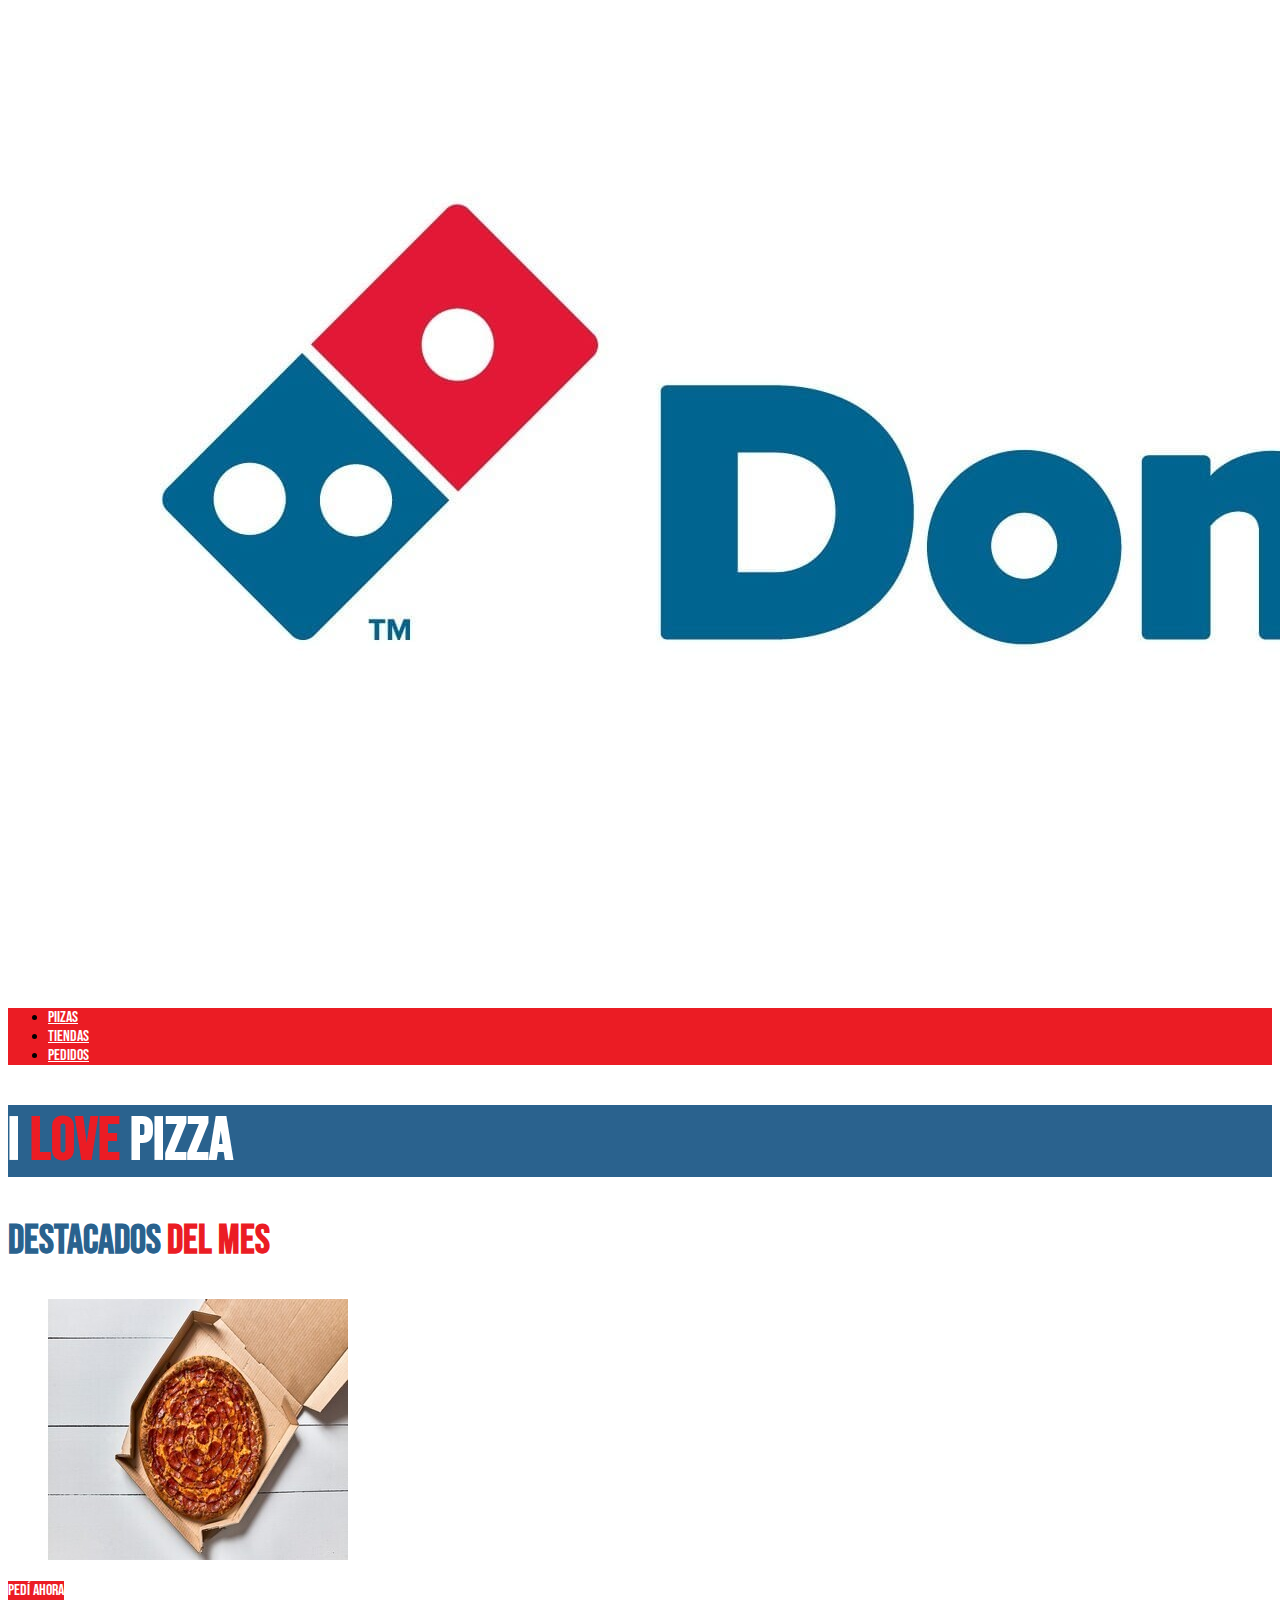
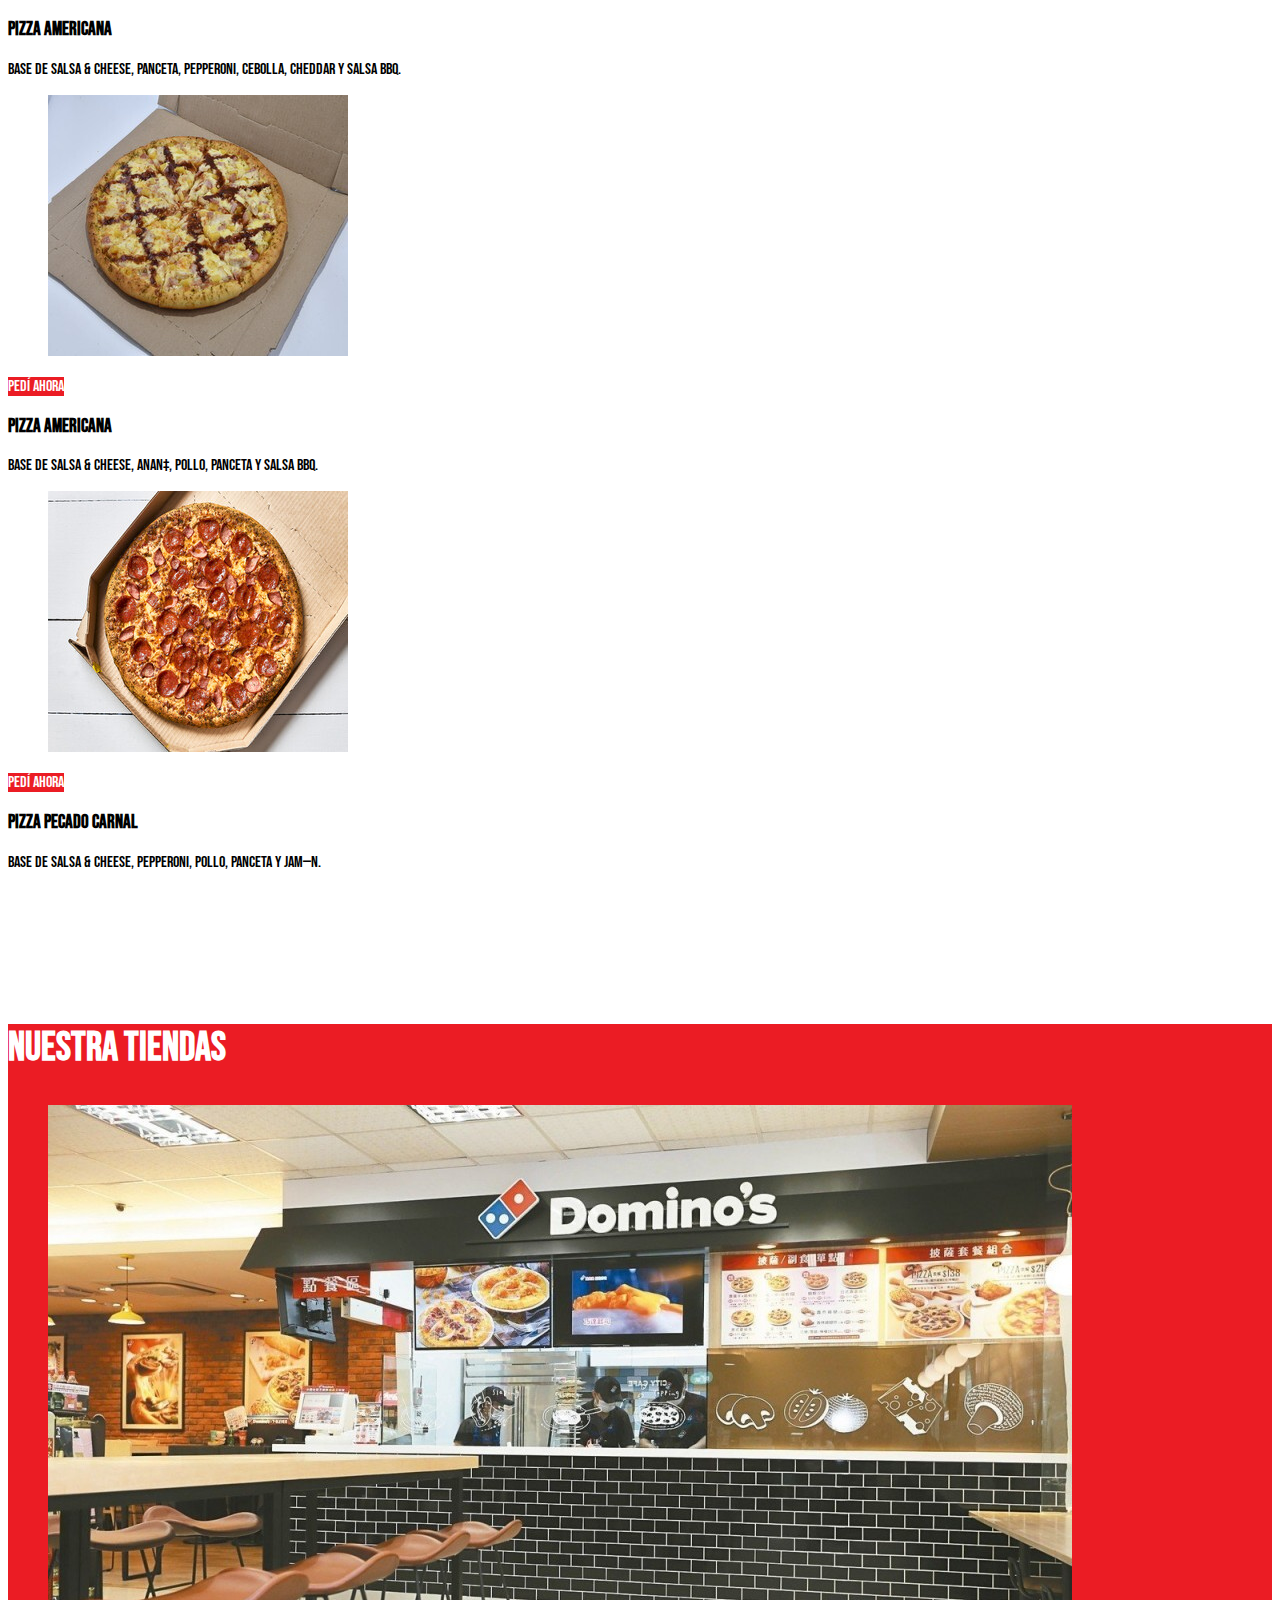
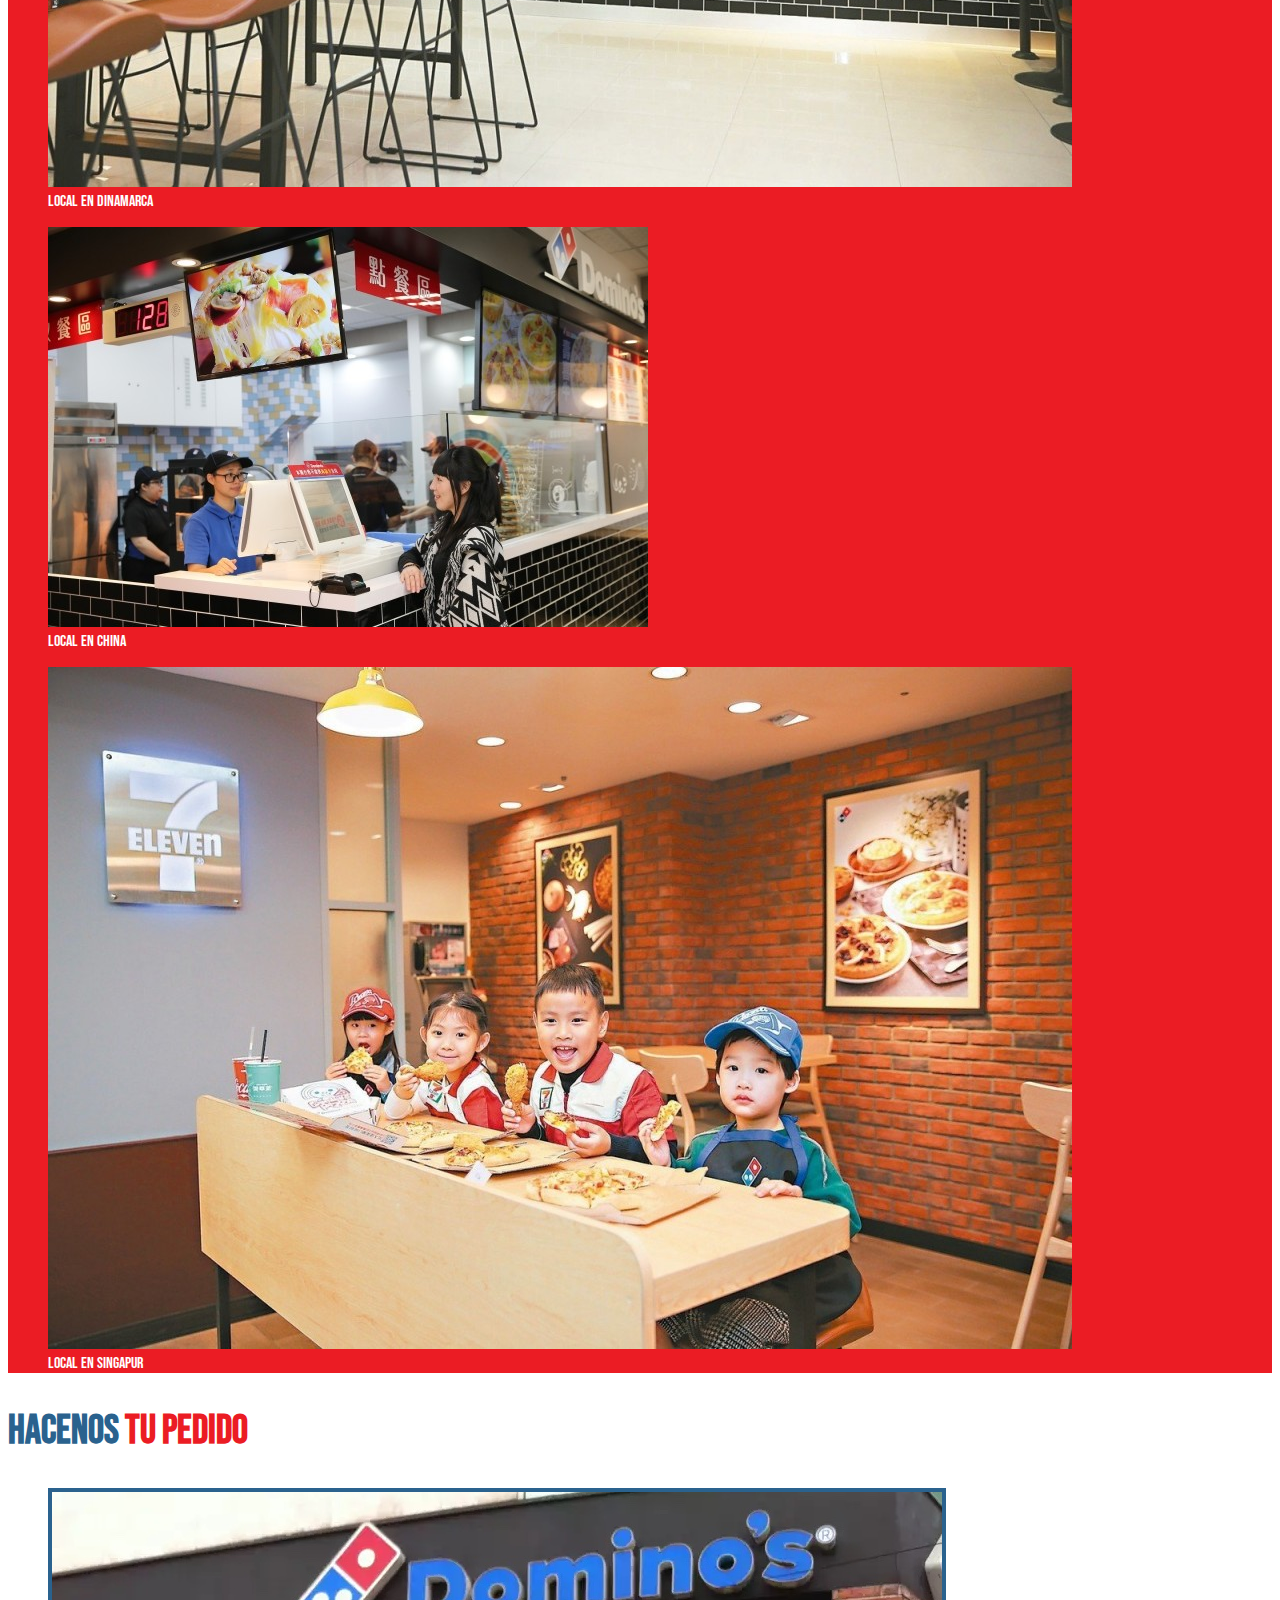
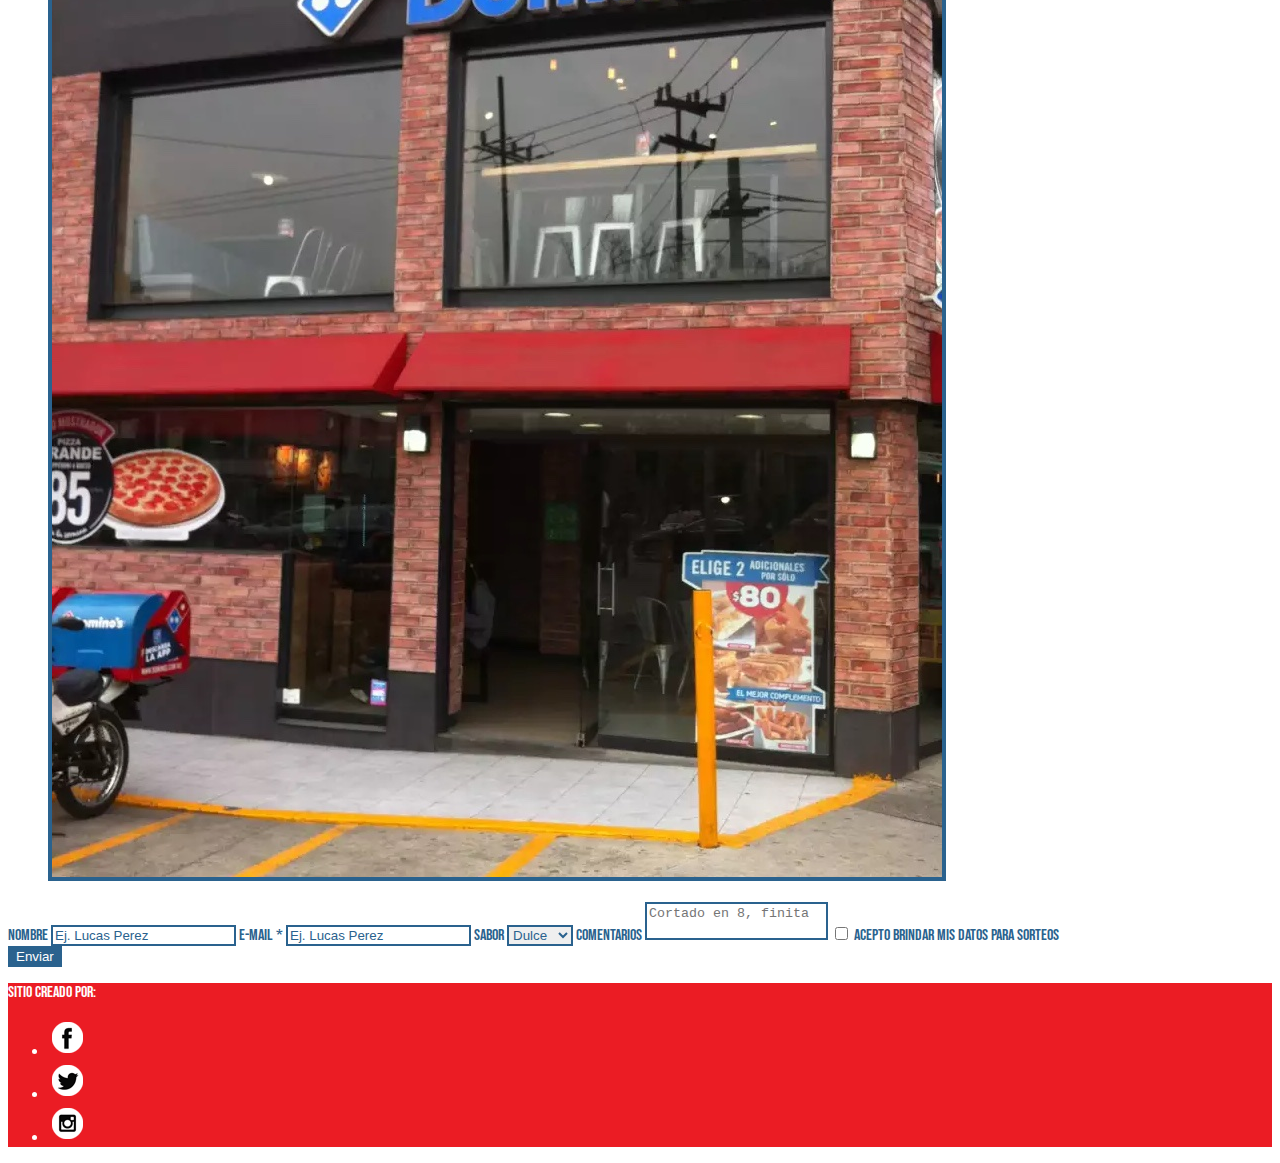
<file: dominos/index.html>
<!DOCTYPE html>
<html lang="en">
<head>
    <meta charset="UTF-8">
    <meta name="viewport" content="width=device-width, initial-scale=1.0">
    <title>Document</title>
    <link href="https://cdn.jsdelivr.net/npm/bootstrap@5.3.2/dist/css/bootstrap.min.css" rel="stylesheet" integrity="sha384-T3c6CoIi6uLrA9TneNEoa7RxnatzjcDSCmG1MXxSR1GAsXEV/Dwwykc2MPK8M2HN" crossorigin="anonymous">
    <script src="https://cdn.jsdelivr.net/npm/bootstrap@5.3.2/dist/js/bootstrap.bundle.min.js" integrity="sha384-C6RzsynM9kWDrMNeT87bh95OGNyZPhcTNXj1NW7RuBCsyN/o0jlpcV8Qyq46cDfL" crossorigin="anonymous"></script>
    <link rel="stylesheet" href="./estilos/estilos.css">
</head>
<body>
    <!-- header -->
    <div class="container-fluid">
        <header class="row text-center justify-content-center py-3">
            <figure class="col-8">
                <img src="./img/logo.jpg" alt="" class="w-75 img-fluid">
            </figure>
            <nav class="col-10">
                <ul class="list-inline list-unstyled m-0 p-2">
                    <li class="list-inline-item">
                        <a href="#" class="text-decoration-none">PIIZAS</a>
                    </li>
                    <li class="list-inline-item">
                        <a href="#" class="text-decoration-none">TIENDAS</a>
                    </li>
                    <li class="list-inline-item">
                        <a href="#" class="text-decoration-none">PEDIDOS</a>
                    </li>
                </ul>
            </nav>
        </header>
    </div>


    <!-- va de lado a lado con padding -->
    <main class="container-fluid">

        <!-- i love pizza -->
        <section class="row py-4">
            <h1 class="col-12 text-center m-0">I <span>LOVE</span> PIZZA</h1>
        </section>

        <!-- destacados del mes -->
        <section class="row justify-content-center p-3">
            <h2 class="col-lg-12 col-md-12 col-sm-12 text-center">Destacados <span>del mes</span></h2>
            <article class="col-lg-3 col-md-4 col-sm-6">
                <figure>
                    <img src="./img/pizza-americana.jpeg" alt="" class="img-fluid w-100">
                </figure>
                <a href="#" class="p-2 mt-3 w-100 text-center text-uppercase text-decoration-none d-block">Pedí ahora</a>
                <h3>Pizza americana</h3>
                <p>Base de Salsa & Cheese, Panceta, Pepperoni, Cebolla, Cheddar y Salsa BBQ.</p>
            </article>

            <article class="col-lg-3 col-md-4 col-sm-6">
                <figure>
                    <img src="./img/pizza-hawaiana.jpeg" alt="" class="img-fluid w-100">
                </figure>
                <a href="#" class="p-2 mt-3 w-100 text-center text-uppercase text-decoration-none d-block">Pedí ahora</a>
                <h3>Pizza americana</h3>
                <p>Base de Salsa & Cheese, Anan‡, Pollo, Panceta y Salsa BBQ.</p>
            </article>

            <article class="col-lg-3 col-md-4 col-sm-10 d-sm-none d-md-block">
                <figure>
                    <img src="./img/pizza-pecado.jpeg" alt="" class="img-fluid w-100">
                </figure>
                <a href="#" class="p-2 mt-3 w-100 text-center text-uppercase text-decoration-none d-block">Pedí ahora</a>
                <h3>Pizza Pecado carnal</h3>
                <p>Base de Salsa & Cheese, Pepperoni, Pollo, Panceta y Jam—n.</p>
            </article>
        </section>

        <!-- mm que sabor, oculto en xs -->
        <section class="row py-md-4">
            <h1 class="col-md-12 text-center m-0 d-none d-md-block">MM QUE SABOR</h1>
        </section>

        <!-- tiendas -->
        <section class="row justify-content-center">
            <h2 class="col-lg-12 text-center">Nuestra tiendas</h2>
            <figure class="col-6 col-md-3">
                <img src="./img/local-1.jpeg" alt="" class="img-fluid">
                <figcaption>Local en Dinamarca</figcaption>
            </figure>

            <figure class="col-6 col-md-3">
                <img src="./img/local-2.jpeg" alt="" class="img-fluid">
                <figcaption>Local en China</figcaption>
            </figure>

            <figure class="col-12 col-md-3">
                <img src="./img/local-3.jpeg" alt="" class="img-fluid">
                <figcaption>Local en Singapur</figcaption>
            </figure>
        </section>

        <!-- formulario -->
        <section class="row justify-content-center p-5">
            <h2 class="col-lg-12 col-md-12 col-sm-12 text-center">Hacenos <span>tu pedido</span></h2>
            
            <figure class="d-none d-lg-block col-lg-4">
                <img src="./img/local.jpg" class="img-fluid" alt="">
            </figure>

            <form action="#" class="col-lg-4 col-md-6 col-12">
                <label for="nombre">Nombre </label>
                <input type="text" placeholder="Ej. Lucas Perez" required id="nombre" class="w-100 p-2 mb-2">
                <label for="email">E-mail *</label>
                <input type="email" placeholder="Ej. Lucas Perez" required id="email" class="w-100 p-2 mb-2">
                <label for="pais">Sabor</label>
                <select name="pais" id="pais" class="w-100 p-2 mb-2">
                    <option value="Uruguay">Dulce</option>
                    <option value="Argentina">Salado</option>
                </select>
                <label for="mensaje">Comentarios</label>
                <textarea id="mensaje" placeholder="Cortado en 8, finita" class="w-100 p-2 mb-2"></textarea>
                <input type="checkbox" value="Acepto" id="datos" >
                <label for="datos" class="check">Acepto brindar mis datos para sorteos</label>
                <br>
                <input type="submit" value="Enviar" class="w-50 p-2 mt-2">
            </form>
        </section>
    </main>


    <div class="container-fluid">
        <footer class="row justify-content-center pt-3">
            <p class="col-lg-12 text-center">Sitio creado por: <span>Nombre Alumno</span></p>
        
            <nav class="col-lg-12 text-center">
                <ul class="list-inline text-center">
                    <li class="list-inline-item">
                        <a href="#">
                            <img src="img/f.png" alt="" class="img-fluid">
                        </a>
                    </li>
                    <li class="list-inline-item">
                        <a href="#">
                            <img src="img/t.png" alt="" class="img-fluid">
                        </a>
                    </li>
                    <li class="list-inline-item">
                        <a href="#">
                            <img src="img/i.png" alt="" class="img-fluid">
                        </a>
                    </li>
                </ul>
            </nav>
        </footer>
    </div>
</body>
</html>
</file>
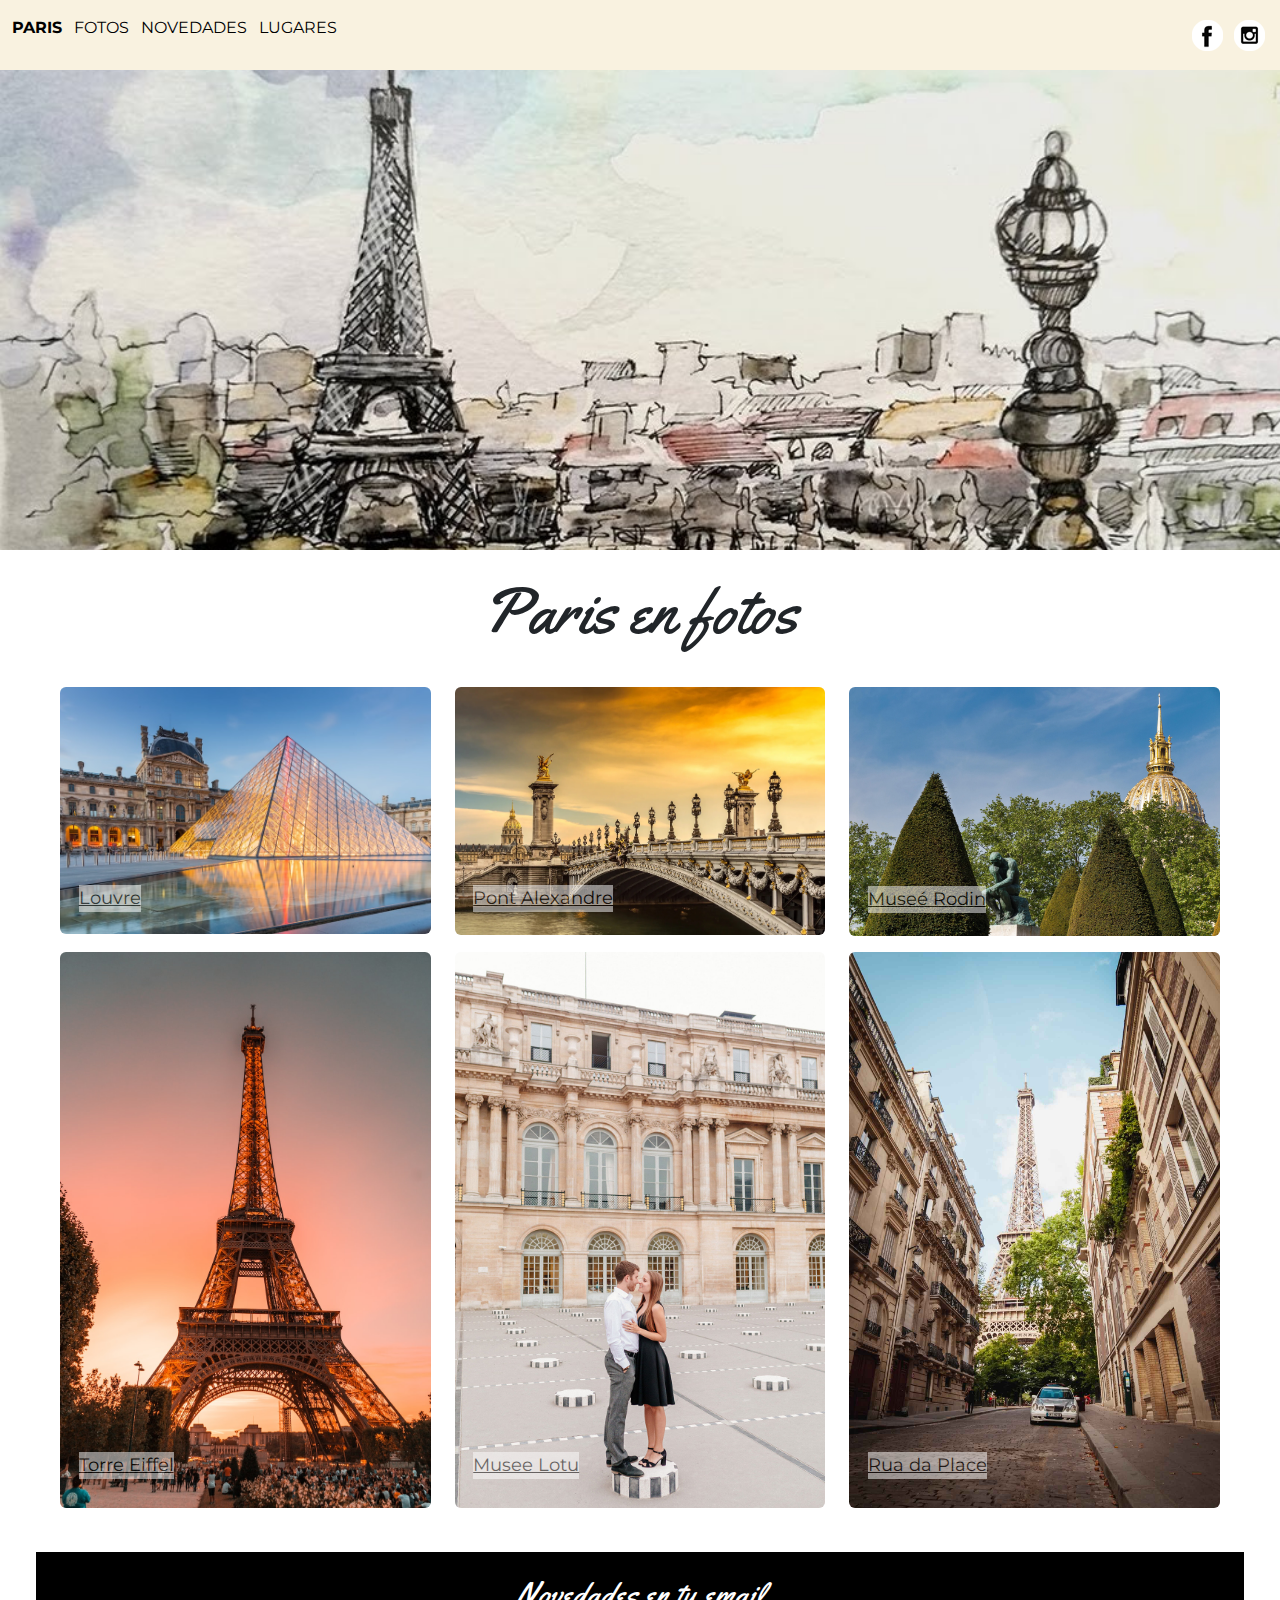
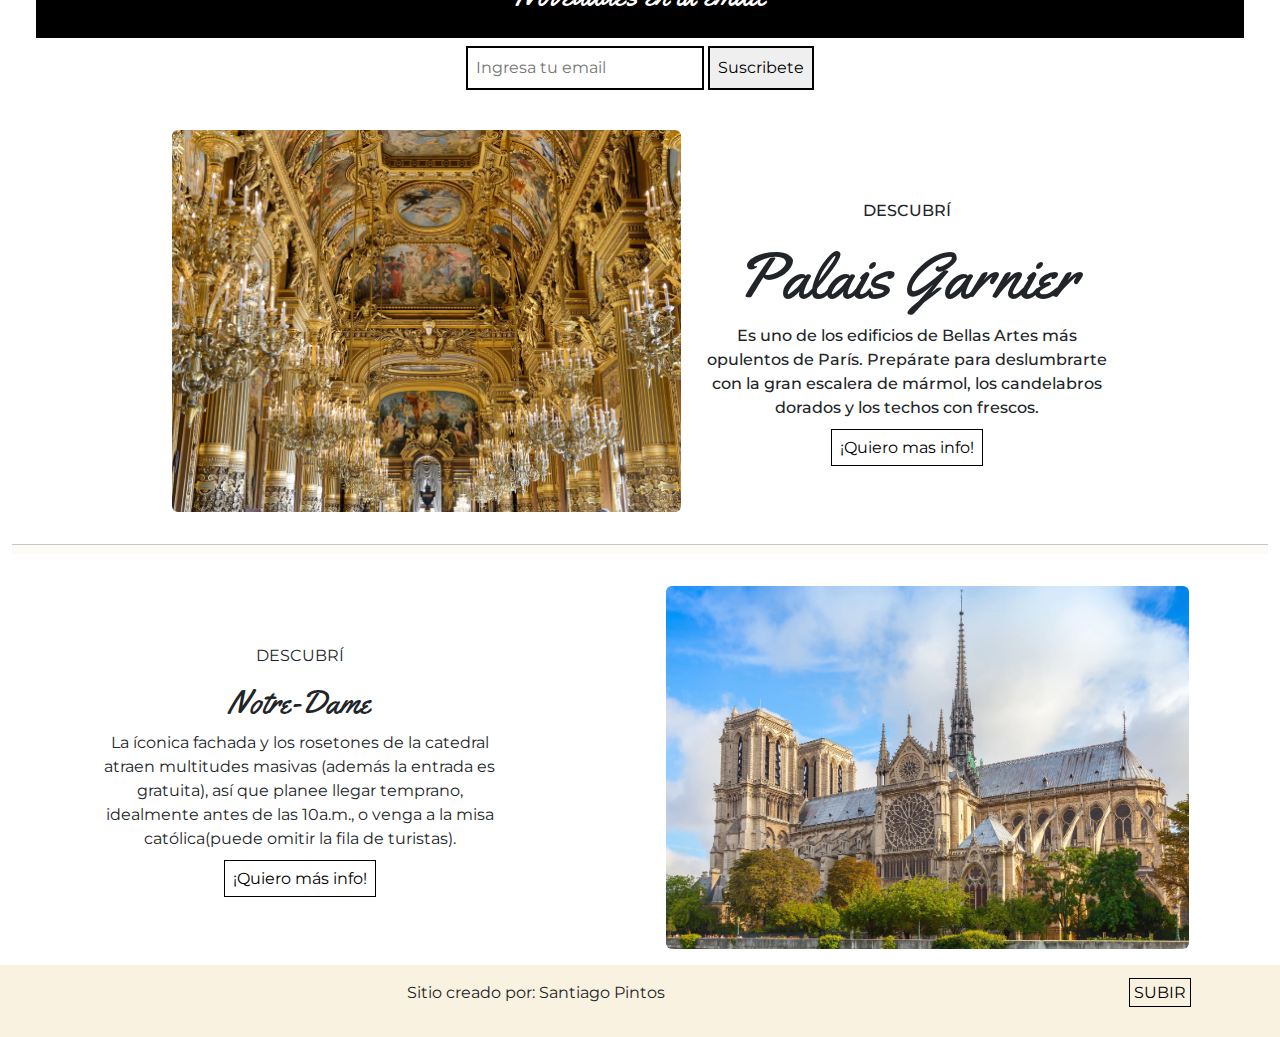
<file: paris/index.html>
<!DOCTYPE html>
<html lang="en">
<head>
    <meta charset="UTF-8">
    <meta http-equiv="X-UA-Compatible" content="IE=edge">
    <meta name="viewport" content="width=device-width, initial-scale=1.0">
    <title>Paris</title>
    <link rel="stylesheet" href="css/bootstrap.css">
    <link rel="stylesheet" href="css/estilos.css">
    <script src="js/bootstrap.bundle.js"></script>
</head>
<body>
    <!-- header -->
    <div class="container-fluid">
        <header class="row pt-3" id="header">
            <nav class="col-9">
                <ul class="list-inline list-unstyled m-0 text-uppercase">
                    <li class="list-inline-item">
                        <a href="#" class="text-decoration-none">PARIS</a>
                    </li>
                    <li class="list-inline-item">
                        <a href="#" class="text-decoration-none">FOTOS</a>
                    </li>
                    <li class="list-inline-item">
                        <a href="#" class="text-decoration-none">NOVEDADES</a>
                    </li>
                    <li class="list-inline-item">
                        <a href="#" class="text-decoration-none">LUGARES</a>
                    </li>
                </ul>
            </nav>
            <figure class="col-3 text-end">
                <img src="./img/f.png" class="img-fluid w-40" alt="Logo Facebook">
                <img src="./img/i.png" class="img-fluid w-40" alt="Logo Instagram">
            </figure>

        </header>
    </div>


    <main class="container-fluid">
        <section class="row">
            <article class="col-12">
            </article>
        </section>
        
        <!-- titulo -->
        <section class="row">
            <h1 class="col-12 py-4 text-center">Paris en fotos</h1>
        </section>


        <section class="row justify-content-center my-1 px-5">
            <!-- seccion louvre -->
            <article class="col-11 col-sm-5 col-lg-4">
                <figure>
                    <img src="./img/foto-1.jpeg" alt="Foto louvre" class="img-fluid rounded">
                    <a href="#" class="text-decoration-underline text-black">Louvre</a>
                </figure>
            </article>
            <!-- seccion pont-alexdrandre -->
            <article class="col-11 col-sm-5 col-lg-4">
                <figure>
                    <img src="./img/foto-2.jpeg" alt="Foto louvre" class="img-fluid rounded">
                    <a href="#" class="text-decoration-underline text-black">Pont Alexandre</a>
                </figure>
            </article>
            <!-- sección museé Rodin -->
            <article class="d-none d-lg-block col-lg-4">
                <figure>
                    <img src="./img/foto-3.jpeg" alt="Foto Museé Rodin" class="img-fluid rounded">
                    <a href="#" class="text-decoration-underline text-black">Museé Rodin</a>
                </figure>
            </article>
            <!-- sección Torre eiffel -->
            <article class="d-none d-lg-block col-lg-4">
                <figure>
                    <img src="./img/foto-6.jpeg" alt="Foto Torre Eiffel" class="img-fluid rounded">
                    <a href="#" class="text-decoration-underline text-black">Torre Eiffel</a>
                </figure>
            </article>
            <!-- seccion Musee Lotu -->
            <article class="col-11 col-sm-10 col-lg-4">
                <figure>
                    <img src="./img/foto-7.jpeg" alt="Foto louvre" class="img-fluid rounded">
                    <a href="#" class="text-decoration-underline text-black">Musee Lotu</a>
                </figure>
            </article>
            <!-- seccion Rua daPlace -->
            <article class="col-11 col-sm-10 col-lg-4">
                <figure>
                    <img src="./img/foto-8.jpeg" alt="Foto louvre" class="img-fluid rounded">
                    <a href="#" class="text-decoration-underline text-black">Rua da Place</a>
                </figure>
            </article>
        </section>


        <!-- Sección novedades -->
        <section class="row justify-content-center d-none d-sm-block text-center p-4">
            <article class="col-12">
                <h2 class="p-4">Novedades en tu email</h2>
                <form action="#">
                    <input type="text" placeholder="Ingresa tu email">
                    <input type="submit" value="Suscribete">
                </form>
            </article>
        </section>

        <!-- sección con foto de palacio garnier-->
        <section class="row justify-content-center my-3 d-sm-none d-lg-block d-lg-flex align-items-lg-center">
            <article class="col-11 text-center col-sm-10 col-lg-5">
                <figure>
                    <img src="./img/foto-4.jpeg" alt="Foto palacio" class="img-fluid rounded">
                </figure>
            </article>
            <article class="col-10 text-center col-lg-4">
                <p>DESCUBRÍ</p>
                <h1>Palais Garnier</h1>
                <p>Es uno de los edificios de Bellas Artes más opulentos de París. Prepárate para deslumbrarte con la gran escalera de mármol, los candelabros dorados y los techos con frescos.</p>
                <a href="#" class="text-decoration-none text-black border border-black p-2">¡Quiero mas info!</a>
            </article>
        </section>

        <hr>

        <!-- sección notre dame -->
        <section class="row d-none d-sm-block text-center">
            <div class="col-12 justify-content-center d-lg-flex align-items-lg-center">
                <!-- mx-auto para aplicar margin 0 auto y centrar el elementro dentro de div -->
                <article class="col-10 mx-auto col-lg-4">
                    <p class="text-uppercase">descubrí</p>
                    <h2>Notre-Dame</h2>
                    <p>La íconica fachada y los rosetones de la catedral atraen multitudes masivas (además la entrada es gratuita), así que planee llegar temprano, idealmente antes de las 10a.m., o venga a la misa católica(puede omitir la fila de turistas).</p>
                    <a href="#" class="text-decoration-none text-black border border-black p-2">¡Quiero más info!</a>
                </article>
                <article class="col-11 mx-auto mt-3 col-lg-5">
                    <figure>
                        <img src="./img/foto-5.jpeg" alt="" class="img-fluid rounded">
                    </figure>
                </article>
            </div>
        </section>
    </main>
    
    <div class="container-fluid">
        <footer class="row justify-content-center p-3">
            <p class="col-10 text-center">Sitio creado por: <span>Santiago Pintos</span></p>
            <nav class="col-2 text-center">
                <ul class="list-inline list-unstyled m-0">
                    <li class="list-inline-item">
                        <a href="#header" class="text-decoration-none text-black border border-black p-1">SUBIR</a>
                    </li>
                </ul>
            </nav>
        </footer>
    </div>
</body>
</html>
</file>
<file: dominos/estilos/estilos.css>
@font-face {
    font-family: "Bebas";
    src: url("../fonts/bebas.ttf");
}

:root{
    --cRojo: #eb1c24;
    --cCeleste: #2a628e
}

body{
    font-family: "Bebas";
}

h1{
    font-size: 60px;
}

h2{
    font-size: 40px;
    color: var(--cCeleste);
}

header nav{
    background-color: var(--cRojo);
}
header nav a{
    color: white;
}

section:nth-of-type(1){
    background-color: var(--cCeleste);
}
section:nth-of-type(1) h1{
    color: white;
}

span{
    color: var(--cRojo);
}

/* destacado del mes */
section:nth-of-type(2) article a{
    background-color: var(--cRojo);
    text-decoration: none;
    color: white;
}

/* mm que sabor */
section:nth-of-type(3){
    background-image: url("../img/fondo.jpeg");
    background-size: cover;
    background-attachment: fixed;
}
section:nth-of-type(3) h1{
    color: white;
}

/* tiendas */
section:nth-of-type(4){
    background-color: var(--cRojo);
}
section:nth-of-type(4) h2,
section:nth-of-type(4) figcaption{
    color: white;
}

/* formulario */



section:nth-of-type(5) input[type="text"],
section:nth-of-type(5) input[type="email"],
section:nth-of-type(5) label, textarea,
select {
    color: var(--cCeleste);
}

section:nth-of-type(5) input, select, textarea {
    border: 2px solid var(--cCeleste);
}

section:nth-of-type(5) input, select, textarea {
    border: 2px solid var(--cCeleste);
}

textarea {
    resize: none;
}

section:nth-of-type(5) input[type="submit"] {
    background-color: var(--cCeleste);
    color: white;
}

section:nth-of-type(5) input[type="submit"]:hover {
    background-color:var(--cRojo);
    color: white;
}

section:nth-of-type(5) input::placeholder, section:nth-of-type(4) textarea::placeholder {
    color: var(--cCeleste);
}

section:nth-of-type(5) figure img {
    border: 4px solid var(--cCeleste);
}



footer{
    background-color: var(--cRojo);
    color: white;
}
</file>
<file: paris/css/estilos.css>
/* FUENTES */
@font-face {
    font-family: "Titulos";
    src: url("../fonts/Yellow.ttf");
}

@font-face {
    font-family: "Textos";
    src: url("../fonts/Montserrat.ttf");
}

html{
    scroll-behavior: smooth;
}

body{
    font-family: "Textos", sans-serif;
}

h1,h2,h3,h4,h5,h6{
    font-family: "Titulos", sans-serif;
}
h1{font-size: 4em;}
h2{font-size: 2em;}
p{font-size: 1em;}


/* HEADER */
header{
    background-color:#f9f2e0;
}
header nav ul li a{
    color: black;
}

header nav ul li:nth-child(1) a{
    font-weight: 700;
}


/* main */
main section:nth-of-type(1){
    background-image: url("./../img/header.jpeg");
    padding-top: 30rem;
    background-attachment: fixed;
    background-repeat: no-repeat;
    background-size: cover;
}

/* paris en fotos */
main section:nth-of-type(3) article figure{
    position: relative;
}

main section:nth-of-type(3) article figure a{
    font-size: large;
    position: absolute;
    top: 75%;
    left: 5%;
    background-color: white;
    opacity: 0.5;
}

@media (min-width: 1200px) {
    main section:nth-of-type(3) article figure a{
        top: 80%;
    }
}

/* 
    sección Musee Lotu, Torre Eiffel y Rua da Place - 
    arreglo para que texto quede mas abajo, es necesario porque imgs 
    son mas alta que las demás
*/
main section article:nth-child(4) figure a,
main section article:nth-child(5) figure a,
main section article:nth-child(6) figure a{
    top: 90%;
}

/* seccion novedades (formulario) */
main section:nth-child(4){
    background-image: url("./../img/pattern.jpg");
    background-attachment: fixed;
}

main section:nth-child(4) article h2{
    background-color: black;
    color: white;
}

main section:nth-child(4) article form input{
    padding: 0.5rem;
    border: 2px solid black;
}

main section:nth-child(4) article form input[type="submit"]{
    background-color: #efefef;
}

/* Fin sección form */

main hr{
    background-color: #f8f1de;
    height: 10px;
}

/* seccion palacio */
main section:nth-child(5) article p{
    font-weight: 500;
}

footer{
    background-color: #f9f2e0;
}
</file>
